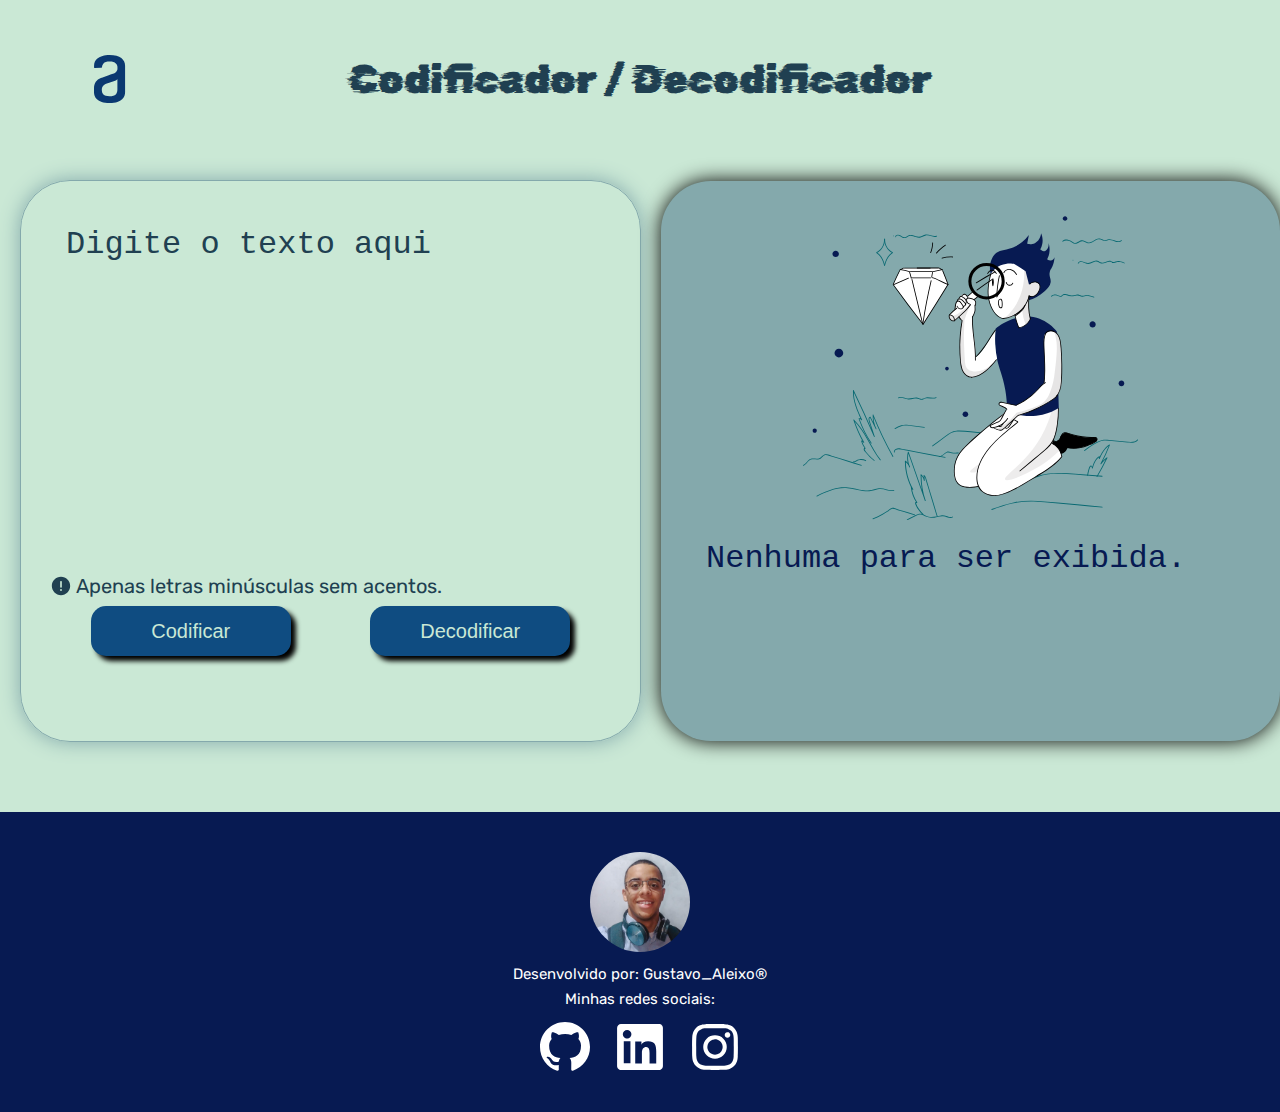
<file: index.html>
<!DOCTYPE html>
<html lang="pt-br">

<head>

    <meta charset="UTF-8">
    <meta http-equiv="X-UA-Compatible" content="IE=edge">
    <meta name="viewport" content="width=device-width, initial-scale=1.0">
    <title>Codificador/Decodificador - Challenge</title>
    <link rel="icon" href="Images/Logo Alura.svg" type="image/x-icon">
    <!-- Icone que aparece na guia da págian, no caso o logo da alura -->

    <link rel="stylesheet" href="css/reset.css">
    <link rel="stylesheet" href="css/style.css">
    <link rel="stylesheet" href="css/rodape.css">
    <link rel="stylesheet" href="css/responsivo.css">

    <script src="js/codificador.js" defer></script>
    <!-- Link com arquivo javascript, utlizando "defer" para que o navegador carregue o html e depois os arquivos .js -->

</head>

<body>

    <header>

        <!-- Icone da Alura com link para página de cursos alura -->
        <a id="logo-alura" href="https://www.alura.com.br/" target="_blank" rel="noopener noreferrer">
            <img src="Images/Logo Alura.svg" alt="Logo da Alura">
        </a>

        <h1 id="titulo">Codificador / Decodificador</h1>

    </header>

    <main>

        <!-- Criando uma section para o campo onde o usuário irá interagir -->
        <section id="campo-inserir">
            <textarea name="mensagem" id="inserir-textarea" placeholder="Digite o texto aqui"></textarea>

            <p id="icone-esclamacao">
                <img src="Images/Icone de Esclamação.svg" alt="Icone de esclamação">
                Apenas letras minúsculas sem acentos.
            </p>

            <!-- Criando uma div para alinhar or botões mais facilmente no campo -->
            <div class="botoes">
                <button id="btn-codificar">Codificar</button>
                <button id="btn-descodificar">Decodificar</button>
            </div>
        </section>

        <!-- Criando uma section para o campo onde a mensagem criptografada/descriptografada aparecerá -->
        <section id="campo-resposta">

            <img class="img-procurando" src="Images/Procurando.svg" alt="Desenho procurando texto com uma lupa">

            <textarea name="resposta" id="resposta-textarea" placeholder="Nenhuma para ser exibida."
                disabled></textarea>
                <!-- Textarea desativada, para evitar edição da mensagem criptografada -->

            <button id="btn-copiar" disabled>Copiar texto</button>
            <!-- Botão só será ativado depois de codificar/descodificar a mensagem -->

        </section>

    </main>

    <footer>
        <section id="meus-creditos">

            <!-- Div criada para colocar uma imagem de fundo, no caso minha foto -->
            <div id="minha-imagem" alt="Foto do criador da página"></div>
            <p>Desenvolvido por: Gustavo_Aleixo&reg;</p>

        </section>

        <section id="minhas-redes">

            <p>Minhas redes sociais:</p>

            <!-- Div´s para os icones das minhas redes sociais -->
            <div id="icones-redes-sociais">

                <!-- Icone do GitHub com link para o meu perfil -->
                <a id="icone-github" href="https://github.com/GustavoAleixo404" target="_blank"
                    rel="noopener noreferrer">
                    <img class="icone-rede-social" src="Images/Icone GitHub.svg" alt="Icone do GitHub">
                </a>

                <!-- Icone do Linkedin com link para o meu perfil -->
                <a id="icone-linkedin" href="https://www.linkedin.com/in/gustavo-yuri-aleixo-da-silva-387149182"
                    target="_blank" rel="noopener noreferrer">
                    <img class="icone-rede-social" src="Images/Icone Linkedin.svg" alt="Icone do LinkedIn">
                </a>

                <!-- Icone do Instagram com link para o meu perfil -->
                <a id="icone-instagram" href="https://www.instagram.com/gustavo_yuri_aleixo/" target="_blank"
                    rel="noopener noreferrer">
                    <img class="icone-rede-social" src="Images/Icone Intagram.svg" alt="Icone do instagram">
                </a>

            </div>
        </section>
    </footer>

</body>

</html>
</file>
<file: css/style.css>
/* Importando as fontes e mostrando como elas devem ser utilizadas */

@import url('https://fonts.googleapis.com/css2?family=Press+Start+2P&family=Rubik+Glitch&display=swap');
/* font-family: 'Press Start 2P', cursive;
font-family: 'Rubik Glitch', cursive; */
@import url('https://fonts.googleapis.com/css2?family=Rubik&display=swap');
/* font-family: 'Rubik', sans-serif; */


/* Estilizando o header */

body {
    width: 100%;
    height: 100%;
    background-color: #CAE8D5;
    color: #204051;
    font-family: 'Rubik', sans-serif;
}

header {
    width: 100%;
    padding: 10px;
    display: flex;
    align-items: center;
    justify-content: center;
    margin: 50px auto;
    box-sizing: border-box;
}

#logo-alura {
    position: absolute;
    left: 50px;
}

#titulo {
    font-size: 40px;
    font-family: 'Rubik Glitch', cursive;
    text-align: center;
}


/* Estilizando os campos de texto / Conteudo principal */

main {
    padding: 10px;
    width: 100%;
    display: flex;
    align-items: center;
    justify-content: space-evenly;
    flex-direction: row;
    margin-bottom: 50px;
}

#campo-inserir,
#campo-resposta {
    font-size: 32px;
    width: 600px;
    height: 500px;
    padding: 30px;
    border-radius: 50px;
    align-items: center;
    margin: 10px;
}

#campo-inserir {
    border: 1px solid #84A9AC;
    box-shadow: 0 0 20px #84A9AC;
    overflow: hidden;
}

#campo-resposta {
    background-color: #84A9AC;
    box-shadow: 0 0 20px #000000;
    display: flex;
    flex-direction: column;
    justify-items: center;
    justify-content: space-evenly;
}

.img-procurando {
    width: 335px;
    height: 305px;
    margin: 5px;
}

/* classe de estilização adicionada com javascript, para ocultar o elemento da página */
.invisivel {
    display: none;
}

#inserir-textarea {
    padding: 15px;
    width: 100%;
    height: 350px;
    font-size: 32px;
    color: #204051;
    background: none;
    border: none;
    resize: none;
    box-sizing: border-box;
}

#resposta-textarea {
    padding: 15px;
    width: 100%;
    height: 350px;
    font-size: 32px;
    color: #071A52;
    background: none;
    border: none;
    resize: none;
    box-sizing: border-box;
}

#inserir-textarea:focus {
    outline: none;
    border: 0.5px solid #20405144;
    border-radius: 15px;
}

#inserir-textarea::placeholder {
    color: #204051;
}

#resposta-textarea::placeholder {
    color: #071A52;
}

#icone-esclamacao {
    font-size: 20px;
    margin: 10px 0;
    display: flex;
    gap: 5px;
    align-items: center;
}

/* Estilizando os botões */

.botoes {
    width: 100%;
    display: flex;
    justify-content: space-around;
}

button {
    width: 200px;
    height: 50px;
    border-radius: 15px;
    background-color: #0F4C81;
    border: none;
    color: #CAE8D5;
    font-size: 20px;
    box-shadow: 5px 5px 5px #000000;
    transition: 0.3s;
}

button:hover {
    transform: translate(-3px, -3px);
    box-shadow: 10px 10px 10px #000000;
    filter: saturate(150%);
    color: #ffffff;
}

button:active {
    transform: scale(0.9);
    box-shadow: 1px 1px 1px #000000;
}

button:disabled {
    display: none;
}


/* Estilizações da scrollbar e seleção de texto */


/* Estilizando as scroolbar */
::-webkit-scrollbar {
    background-color: #84A9AC;
    border-radius: 50px;
    width: 10px;
}

::-webkit-scrollbar-thumb {
    border-radius: 50px;
    background-color: #204051;
}

/* Quando o texto for selecionado */
::selection {
    background-color: #17254d;
    color: #84A9AC;
}
</file>
<file: css/rodape.css>
/* Criando estilos do rodapé da página */

footer {
    width: 100%;
    height: 300px;
    font-size: 15px;
    color: #ffffff;
    text-align: center;
    background-color: #071A52;
    display: flex;
    flex-direction: column;
    align-items: center;
    padding: 40px;
    box-sizing: border-box;
}

#minha-imagem {
    width: 100px;
    height: 100px;
    border-radius: 50px;
    margin: 0 auto;
    margin-bottom: 15px;
    background-color: #cccccc;
    /* Utilizando minha foto como backgorund cover, para a imagem não ficar muito distorcida */
    background-image: url('../Images/Eu.jpg');
    background-size: cover;
}

#meus-creditos {
    margin-bottom: 10px;
}

#icones-redes-sociais {
    margin-top: 15px;
    display: flex;
    flex-direction: row;
    align-items: center;
    gap: 25px;
}

.icone-rede-social {
    transition: 0.3s;
}

.icone-rede-social:hover {
    transform: scale(1.1);
}
</file>
<file: css/responsivo.css>
@media screen and (max-device-width: 740px) {

    /* Estilizando o header para o responsivo até 480px */
    header {
        margin: 30px auto;
    }

    #logo-alura {
        position: static;
    }

    #titulo {
        font-size: 28px;
        text-align: left;
    }


    /* Estilizando os campos de texto/conteudo principal para o responsivo até 480px*/
    main {
        flex-direction: column;
        gap: 30px;
    }

    #campo-inserir,
    #campo-resposta {
        font-size: 24px;
        width: 80%;
        height: 200px;
        padding: 20px;
        display: inline-block;
    }

    .img-procurando {
        display: none;
    }

    #inserir-textarea,
    #resposta-textarea {
        height: 100px;
        font-size: 24px;
    }

    #icone-esclamacao {
        font-size: 14px;
    }

    /* Estilizando os botões para responsivo até 480px */
    button {
        width: 150px;
        font-size: 18px;
    }

}


@media only screen and (min-device-width: 741px) and (max-device-width: 940px) {

    /* Estilizando o header para o responsivo até 480px */
    header {
        flex-direction: column;
        gap: 20px;
    }

    #logo-alura {
        position: static;
    }

    #titulo {
        font-size: 40px;
        text-align: center;
    }


    /* Estilizando os campos de texto/conteudo principal para o responsivo até 480px*/
    main {
        flex-direction: column;
        gap: 50px;
    }

    #campo-inserir,
    #campo-resposta {
        font-size: 32px;
        width: 80%;
        height: 250px;
        padding: 30px;
        display: inline-block;
    }

    .img-procurando {
        display: none;
    }

    #inserir-textarea,
    #resposta-textarea {
        height: 150px;
        font-size: 32px;
    }

    #icone-esclamacao {
        font-size: 20px;
    }

    /* Estilizando os botões para responsivo até 480px */
    button {
        width: 200px;
        font-size: 24px;
    }

}
</file>
